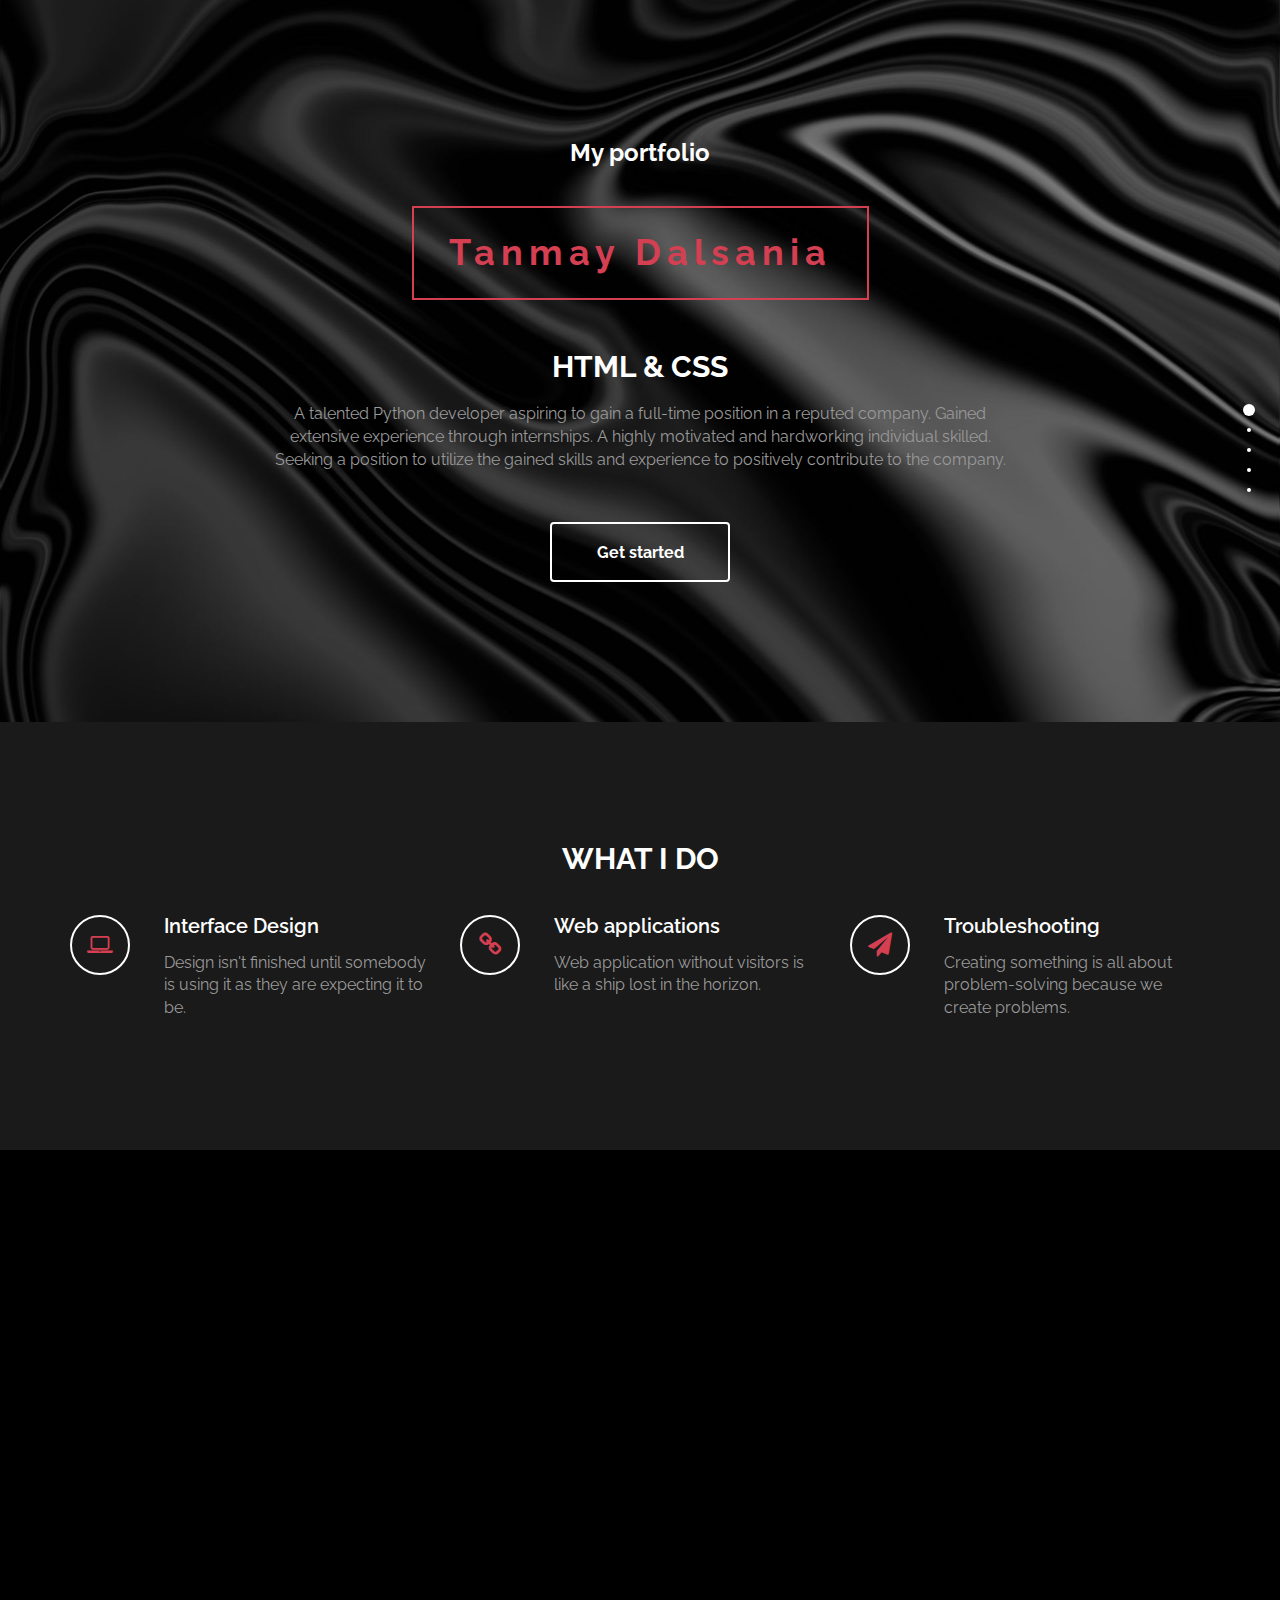
<file: index.html>
<!DOCTYPE html>
<html lang="en">
	<head>
		<meta charset="utf-8">

		<title>Tanmay Poerfolio</title>
		<meta name="keywords" content="">
		<meta name="description" content="">
        <meta name="author" content="templatemo">

		<meta http-equiv="X-UA-Compatible" content="IE=Edge">
		<meta http-equiv="Content-Type" content="text/html; charset=UTF-8" />
		<meta name="viewport" content="width=device-width, initial-scale=1">

		<!-- animate -->
		<link rel="stylesheet" href="css/animate.min.css">
		<!-- bootstrap -->
		<link rel="stylesheet" href="css/bootstrap.min.css">
		<!-- font-awesome -->
		<link rel="stylesheet" href="css/font-awesome.min.css">
		<!-- google font -->
		<link href='http://fonts.googleapis.com/css?family=Raleway:400,300,700,800' rel='stylesheet' type='text/css'>
		<!-- fullpage -->
		<link rel="stylesheet" href="css/jquery.fullPage.css">
		<!-- custom -->
		<link rel="stylesheet" href="css/templatemo-style.css">

	</head>
	<body>

	<div id="fullpage">

		<!-- start home -->
		<div id="home" class="section">
			<div class="container">
				<div class="row">
					<div class="col-md-2"></div>
					<div class="col-md-8 wow fadeIn" data-wow-delay="0.9s">
						<h3>My portfolio</h3>
						<h1>Tanmay Dalsania</h1>
						<h2 class="rotate">HTML &AMP; CSS, FLASK &AMP; DJANGO, PYTHON, ORM, MYSQL, MVC &AMP; MVT, JINJA2</h2>
						<p>A talented Python developer aspiring to gain a full-time position in a reputed company. Gained extensive experience through internships. A highly motivated and hardworking individual skilled. Seeking a position to utilize the gained skills and experience to positively contribute to the company.</p>
						<a href="#work" class="btn btn-default smoothScroll wow fadeInUp" data-wow-delay="1s">Get started</a>
					</div>
					<div class="col-md-2"></div>
				</div>
			</div>
		</div>
		<!-- end home -->

		<!-- start work -->
		<div id="work" class="section">
			<div class="container">
				<div class="row">
					<div class="col-md-12 wow bounce">
						<h2>WHAT I DO</h2>
					</div>
                </div>  
                
                <div class="row">
					<div class="col-md-4 col-xs-11 wow fadeInUp" data-wow-delay="0.6s">
						<div class="media">
							<div class="media-object media-left">
								<i class="fa fa-laptop"></i>
							</div>
							<div class="media-body">
								<h3 class="media-heading">Interface Design</h3>
								<p>Design isn't finished until somebody is using it as they are expecting it to be.</p>
							</div>
						</div>
					</div>
                    
					<div class="col-md-4 col-xs-11 wow fadeInUp" data-wow-delay="0.6s">
						<div class="media">
							<div class="media-object media-left">
								<i class="fa fa-link"></i>
							</div>
							<div class="media-body">
								<h3 class="media-heading">Web applications</h3>
								<p>Web application without visitors is like a ship lost in the horizon.</p>
							</div>
						</div>
					</div>
                    
					<div class="col-md-4 col-xs-11 wow fadeInUp" data-wow-delay="0.6s">
						<div class="media">
							<div class="media-object media-left">
								<i class="fa fa-paper-plane"></i>
							</div>
							<div class="media-body">
								<h3 class="media-heading">Troubleshooting</h3>
								<p>Creating something is all about problem-solving because we create problems.</p>
							</div>
						</div>
					</div>
                    
				</div>
			</div>
		</div>
		<!-- end work -->

		<!-- start about -->
		<div id="about" class="section">
			<div class="container">
				<div class="row">
					<div class="col-md-6 col-xs-11 wow fadeInLeft" data-wow-delay="0.9s">
						<h2>My Experience</h2>
						<h4>PYTHON DEVELOPER  </h4><p><b>Axisray</b>"Jan,2023-May,2023"</p>
						<p>Generated efficient, modular and maintainable code on both front-end and back-end. Get better hands on MySQL database.
                         <br>Designed and developed web applications using Python/Django/Flask and JavaScript.
                         <br>Worked in fast-paced development environment with complex project attributes. Worked alongside machine learning team who are developing artificial intelligence programs.</p></p>
					</div>
					<div class="col-md-6 col-xs-11 wow fadeInRight" data-wow-delay="0.9s">
						<span class="text-top">Frontend design <small>80%</small></span>
							<div class="progress">
								<div class="progress-bar progress-bar-danger" role="progressbar" aria-valuenow="60" aria-valuemin="0" aria-valuemax="100" style="width: 80%;"></div>
							</div>
							<br>
						<span>Backend Processing <small>85%</small></span>
							<div class="progress">
								<div class="progress-bar progress-bar-danger" role="progressbar" aria-valuenow="80" aria-valuemin="0" aria-valuemax="100" style="width: 85%;"></div>
							</div>
							<br>
						<span>Core Python <small>90%</small></span>
							<div class="progress">
								<div class="progress-bar progress-bar-danger" role="progressbar" aria-valuenow="60" aria-valuemin="0" aria-valuemax="100" style="width: 90%;"></div>
							</div>
							<br>
						<span>DSA <small>80%</small></span>
							<div class="progress">
								<div class="progress-bar progress-bar-danger" role="progressbar" aria-valuenow="60" aria-valuemin="0" aria-valuemax="100" style="width: 80%;"></div>
							</div>
					</div>
				</div>
			</div>
		</div>
		<!-- end about -->

		<!-- start portfolio -->
		<div id="portfolio" class="section">
		<div class="container">
			<div class="row">
				<div class="col-md-12">
					<h2 class="wow bounce">Technologies I have worked with</h2>
				</div>
				<div class="col-md-4 col-xs-6 wow fadeIn" data-wow-delay="0.6s">
					<div class="portfolio-thumb">
						<img src="images/portfolio-img1.jpg" class="img-responsive" alt="portfolio img">
							<div class="portfolio-overlay">
								<h4>PYTHON</h4>
								<h5>Python is an interpreted, object-oriented, high-level programming language with dynamic semantics.</h5>
								
							</div>
					</div>
				</div>
				<div class="col-md-4 col-xs-6 wow fadeIn" data-wow-delay="0.6s">
					<div class="portfolio-thumb">
						<img src="images/portfolio-img2.jpg" class="img-responsive" alt="portfolio img">
							<div class="portfolio-overlay">
								<h4>FLASK</h4>
								<h5>Flask is a web framework, it's a Python module that lets you develop web applications easily.</h5>
								
							</div>
					</div>
				</div>
				<div class="col-md-4 col-xs-6 wow fadeIn" data-wow-delay="0.6s">
					<div class="portfolio-thumb">
						<img src="images/portfolio-img3.jpg" class="img-responsive" alt="portfolio img">
							<div class="portfolio-overlay">
								<h4>DJANGO</h4>
								<h5>Django is a Python-based web application framework that is free and open source. </h5>
								
							</div>
					</div>
				</div>
				<div class="col-md-4 col-xs-6 wow fadeIn" data-wow-delay="0.6s">
					<div class="portfolio-thumb">
						<img src="images/portfolio-img4.jpg" class="img-responsive" alt="portfolio img">
							<div class="portfolio-overlay">
								<h4>CSS</h4>
								<h5>CSS is used to define styles for your web pages.</h5>
								
							</div>
					</div>
				</div>
				<div class="col-md-4 col-xs-6 wow fadeIn" data-wow-delay="0.6s">
					<div class="portfolio-thumb">
						<img src="images/portfolio-img5.jpg" class="img-responsive" alt="portfolio img">
							<div class="portfolio-overlay">
								<h4>JAVASCRIPT</h4>
								<h5>It is used to enhance HTML pages and is commonly found embedded in HTML.</h5>
							</div>
					</div>
				</div>
				<div class="col-md-4 col-xs-6 wow fadeIn" data-wow-delay="0.6s">
					<div class="portfolio-thumb">
						<img src="images/portfolio-img6.jpg" class="img-responsive" alt="portfolio img">
							<div class="portfolio-overlay">
								<h4>HTML</h4>
								<h5>HTML is the standard markup language for creating Web pages.</h5>
							</div>
					</div>
				</div>
			</div>
		</div>
	</div>
	<!-- end portfolio -->

		<!-- start contact -->
		<div id="contact" class="section">
			<div class="container">
				<div class="row">
					
						<div class="col-lg-8 col-lg-offset-2 col-md-8 wow fadeInUp" data-wow-delay="0.6s" >
							<address>
								<p class="contact-title">CONTACT ME</p>
								<p><i class="fa fa-phone"></i> <a href="tel:+919537627127">+91 9537627127</a></p>
								<p><i class="fa fa-envelope-o"></i> <a href="mailto:tanmaydalsania30@gmail.com">tanmaydalsania30@gmail.com</a></p>
								<p><i class="fa fa-globe"></i> <a href="static/pdf_20230713_121503_0000.pdf">My Resume</a></p>
							</address>
						</div>
					
					
					
					<!-- <div class="col-md-1 col-sm-1"></div> -->
				</div>
			</div>
		</div>
		<!-- end contact -->

		<!-- start footer -->
		<footer>
			<div class="container">
				<div class="row">
					<div class="col-md-12 wow fadeIn" data-wow-delay="0.9s">
						<p>Copyright &copy; 2023 Personal portfolio 
                        
                        . Designed by Tanmay Dalsania</p>
						
						
					</div>
				</div>
			</div>
		</footer>
		<!-- end footer -->

	</div>

		<!-- jQuery -->
		<script src="js/jquery.js"></script>
		<!-- bootstrap -->
		<script src="js/bootstrap.min.js"></script>
		<!-- fullpage -->
		<script src="js/jquery.fullPage.js"></script>
		<!-- smoothScroll -->
		<script src="js/smoothscroll.js"></script>
		<!-- wow -->
		<script src="js/wow.min.js"></script>
		<!-- text rotater -->
		<script src="js/jquery.simple-text-rotator.js"></script>
		<!-- custom -->
		<script src="js/custom.js"></script>

	</body>
</html>
</file>
<file: css/templatemo-style.css>
/*

Lavish HTML CSS Template

https://templatemo.com/tm-458-lavish
		
*/

body
{
	background: #000000;
	color: #999;
	font-family: 'Raleway', sans-serif;
	font-size: 16px;
	font-weight: 400;
}

/* start all section */
#home,
#home .fp-slide,
#home .fp-tableCell,

#work,
#work .fp-slide,
#work .fp-tableCell,

#about,
#about .fp-slide,
#about .fp-tableCell,

#contact,
#contact .fp-slide,
#contact .fp-tableCell,

#portfolio,
#portfolio .fp-slide,
#portfolio .fp-tableCell,

footer,
footer .fp-slide,
footer .fp-tableCell
{
    height: auto !important;
}

/* end all section */

/* start all heading */
h1,h2,h3,h4,h5
    {
        color: #ffffff;
        font-weight: bold;
    }
/* end all heading */

/* start all section */
#work, #about, #portfolio, #contact
    {
        padding-top: 100px;
        padding-bottom: 120px;
    }
/* end all section */

/* start simpletextrotator */
.rotating {
  display: inline-block;
  -webkit-transform-style: preserve-3d;
  -moz-transform-style: preserve-3d;
  -ms-transform-style: preserve-3d;
  -o-transform-style: preserve-3d;
  transform-style: preserve-3d;
  -webkit-transform: rotateX(0) rotateY(0) rotateZ(0);
  -moz-transform: rotateX(0) rotateY(0) rotateZ(0);
  -ms-transform: rotateX(0) rotateY(0) rotateZ(0);
  -o-transform: rotateX(0) rotateY(0) rotateZ(0);
  transform: rotateX(0) rotateY(0) rotateZ(0);
  -webkit-transition: 0.5s;
  -moz-transition: 0.5s;
  -ms-transition: 0.5s;
  -o-transition: 0.5s;
  transition: 0.5s;
  -webkit-transform-origin-x: 50%;
}

.rotating.flip {
  position: relative;
}

.rotating .front, .rotating .back {
  left: 0;
  top: 0;
  -webkit-backface-visibility: hidden;
  -moz-backface-visibility: hidden;
  -ms-backface-visibility: hidden;
  -o-backface-visibility: hidden;
  backface-visibility: hidden;
}

.rotating .front {
  position: absolute;
  display: inline-block;
  -webkit-transform: translate3d(0,0,1px);
  -moz-transform: translate3d(0,0,1px);
  -ms-transform: translate3d(0,0,1px);
  -o-transform: translate3d(0,0,1px);
  transform: translate3d(0,0,1px);
}

.rotating.flip .front {
  z-index: 1;
}

.rotating .back {
  display: block;
  opacity: 0;
}

.rotating.spin {
  -webkit-transform: rotate(360deg) scale(0);
  -moz-transform: rotate(360deg) scale(0);
  -ms-transform: rotate(360deg) scale(0);
  -o-transform: rotate(360deg) scale(0);
  transform: rotate(360deg) scale(0);
}

.rotating.flip .back {
  z-index: 2;
  display: block;
  opacity: 1;
  
  -webkit-transform: rotateY(180deg) translate3d(0,0,0);
  -moz-transform: rotateY(180deg) translate3d(0,0,0);
  -ms-transform: rotateY(180deg) translate3d(0,0,0);
  -o-transform: rotateY(180deg) translate3d(0,0,0);
  transform: rotateY(180deg) translate3d(0,0,0);
}

.rotating.flip.up .back {
  -webkit-transform: rotateX(180deg) translate3d(0,0,0);
  -moz-transform: rotateX(180deg) translate3d(0,0,0);
  -ms-transform: rotateX(180deg) translate3d(0,0,0);
  -o-transform: rotateX(180deg) translate3d(0,0,0);
  transform: rotateX(180deg) translate3d(0,0,0);
}

.rotating.flip.cube .front {
  -webkit-transform: translate3d(0,0,100px) scale(0.9,0.9);
  -moz-transform: translate3d(0,0,100px) scale(0.85,0.85);
  -ms-transform: translate3d(0,0,100px) scale(0.85,0.85);
  -o-transform: translate3d(0,0,100px) scale(0.85,0.85);
  transform: translate3d(0,0,100px) scale(0.85,0.85);
}

.rotating.flip.cube .back {
  -webkit-transform: rotateY(180deg) translate3d(0,0,100px) scale(0.9,0.9);
  -moz-transform: rotateY(180deg) translate3d(0,0,100px) scale(0.85,0.85);
  -ms-transform: rotateY(180deg) translate3d(0,0,100px) scale(0.85,0.85);
  -o-transform: rotateY(180deg) translate3d(0,0,100px) scale(0.85,0.85);
  transform: rotateY(180deg) translate3d(0,0,100px) scale(0.85,0.85);
}

.rotating.flip.cube.up .back {
  -webkit-transform: rotateX(180deg) translate3d(0,0,100px) scale(0.9,0.9);
  -moz-transform: rotateX(180deg) translate3d(0,0,100px) scale(0.85,0.85);
  -ms-transform: rotateX(180deg) translate3d(0,0,100px) scale(0.85,0.85);
  -o-transform: rotateX(180deg) translate3d(0,0,100px) scale(0.85,0.85);
  transform: rotateX(180deg) translate3d(0,0,100px) scale(0.85,0.85);
}
/* end simpletextrotator */

/* start home */       
#home
	{
        background: url('../images/home-bg.jpg');
        background-size: cover;
        background-repeat: no-repeat;
        padding-top: 120px;
        padding-bottom: 140px;
        text-align: center;
	}
#home h1
    {
        border: 2px solid #D43F52;
        color: #D43F52;
        display: inline-block;
        letter-spacing: 6px;
        padding: 25px 35px;
        margin: 30px 0;
    }
#home h2
    {
        padding-bottom: 10px;
    }
#home .btn
    {
        background: transparent;
        border: 2px solid #ffffff;
        color: #ffffff;
        font-size: 16px;
        font-weight: bold;
        width: 180px;
        height: 60px;
        margin-top: 40px;
        padding-top: 18px;
        transition: all 0.4s ease-in-out;
    }
#home .btn:hover
    {
        background: #D43F52;
        border-color: transparent;
    }
/* end home */

/* start work */
#work
    {
        background: #1a1a1a;
    }
#work h2
    {
        text-align: center;
    }

#work .media
    {
      margin-top: 30px;
    }
	
#work .media .fa
    {
        border: 2px solid #ffffff;
        border-radius: 50%;
        color: #D43F52;
        font-size: 24px;
        margin-right: 24px;
        width: 60px;
        height: 60px;
        line-height: 55px;
        text-align: center;
        vertical-align: middle;
        transition: all 0.4s ease-in;
    }
#work .media .fa:hover
    {
        background: #ffffff;
        cursor: pointer;
    }
#work .media .media-heading
    {
        font-weight: 600;
        font-size: 20px;
        padding-bottom: 10px;
    }
/* end work */

/* start about */
#about h4
    {
        padding: 15px 0;
		color: #D43F52;
    }
#about .progress
    {
        border-radius: 4px;
        background: #ffffff;
        height: 4px;
    }
#about .progress .progress-bar-danger
    {
        background: #D43F52;
    }
#about .text-top
    {
        padding-top: 50px;
    }
#about span
    {
        color: #ffffff;
        font-weight: bold;
        display: block;
        padding-bottom: 6px;
    }
#about small
    {
        font-weight: bold;
        float: right;
    }
/* end about */

/* start portfolio */
#portfolio
    {
        background: #1a1a1a;
        text-align: center;
    }
#portfolio h2
    {
        padding-bottom: 30px;
    }
#portfolio .portfolio-thumb
    {
        overflow: hidden;
        position: relative;
        margin-bottom: 30px;
    }
#portfolio .portfolio-thumb .portfolio-overlay
    {
        background: #D43F52;
        top: 0;
        left: 0;
        right: 0;
        bottom: 0;
        opacity: 0;
        width: 100%;
        height: 100%;
        position: absolute;
        padding-top: 60px;
        transition: all 0.4s ease-in-out;
    }
#portfolio .portfolio-thumb:hover .portfolio-overlay
    {
        cursor: pointer;
        opacity: 0.8;
        transform: scale(0.9);
    }
/* end portfolio */

/* start contact */

#contact address
    {
      padding-bottom: 18px;
      text-align: center;
    }
	
#contact .contact-title
    {
		font-size: 24px;
		font-weight: bold;
        padding-bottom: 20px;
		color: #ffffff;
    }
#contact .fa
    {
        border: 2px solid #ffffff;
        border-radius: 50%;
        color: #D43F52;
        width: 50px;
        height: 50px;
        line-height: 45px;
        text-align: center;
        margin-right: 20px;
    }
#contact .form-control
    {
        background: transparent;
        border: 2px solid #999;
        border-radius: 0;
        box-shadow: none;
        color: #ffffff;
        margin-bottom: 20px;
    }
#contact input
    {
        height: 50px;
    }
#contact input[type="submit"]
    {
        background: #D43F52;
        border: 2px solid transparent;
        color: #ffffff;
        font-weight: bold;
        transition: all 0.4s ease-in-out;
    }
#contact input[type="submit"]:hover
    {
        background: #ffffff;
        color: #D43F52;
    }
/* end contact */

/* start footer */
footer
    {
        border-top: 1px solid #090909;
        text-align: center;
        padding-top: 40px;
        padding-bottom: 20px;
    }
footer hr
    {
        width: 100px;
    }
/* end footer */

/* start social icon */
.social-icon
    {
        position: relative;
        padding: 0;
        margin: 0;
    }
.social-icon li
    {
        display: inline-block;
        list-style: none;
    }
.social-icon li a
    {
        border-radius: 50%;
        color: #606060;
        text-decoration: none;
        transition: all 0.4s ease-in-out;
        text-align: center;
        margin-right: 10px;
    }
.social-icon li a:hover
    {
        color: #D43F52;
    }
/* end social icon */
</file>
